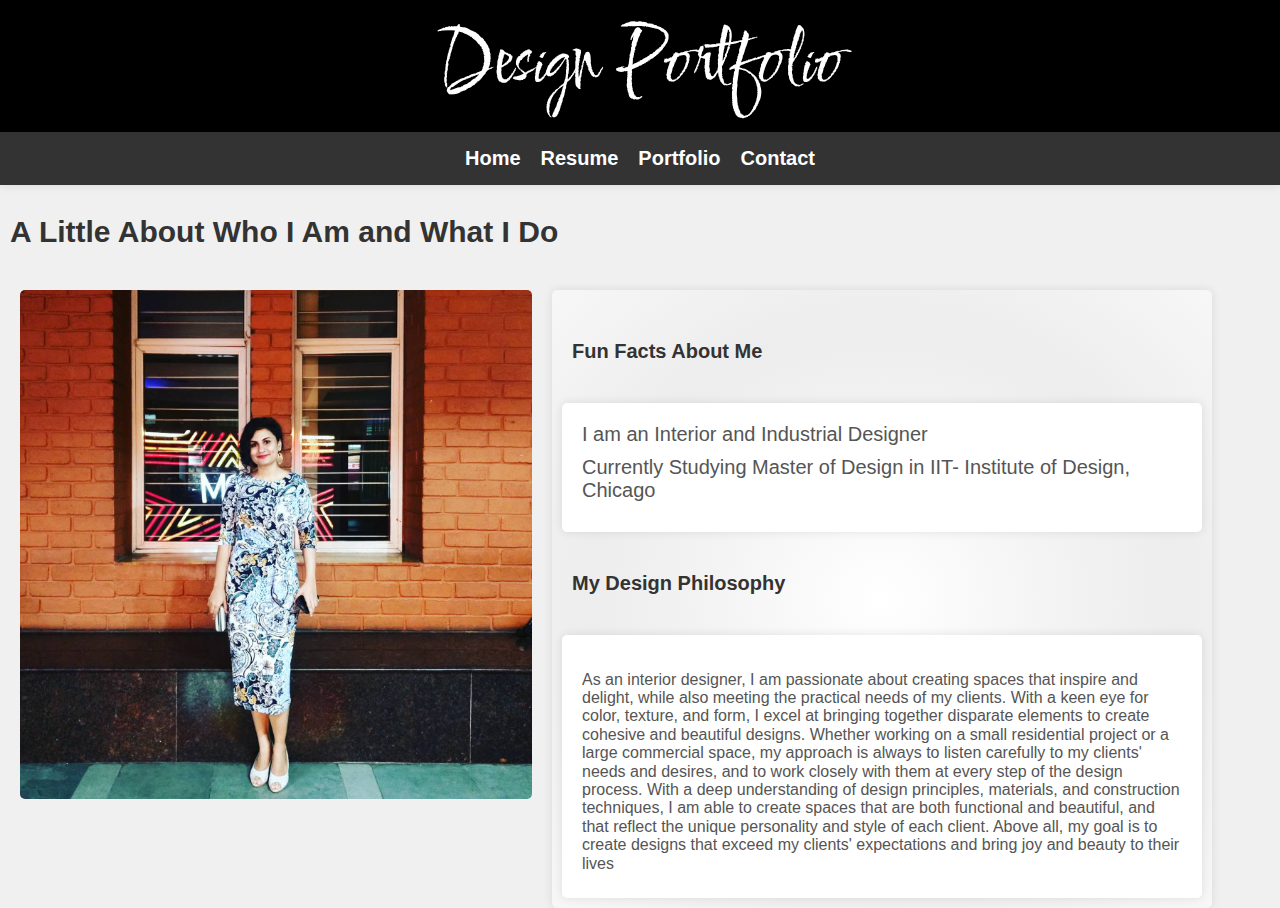
<file: index.html>
<!Doctype HTML>
<HTML lang="en">
  <head>
    <meta charset="utf-8">
    <meta name="viewport" content="width=device-width, initial-scale=1.0">
    <title>Jasmine Sarin Resume</title>
    <link rel="stylesheet" href="css/reset.css">
    <link rel="stylesheet" href="css/style.css">
    <link rel="preconnect" href="https://fonts.googleapis.com">
    <link rel="preconnect" href="https://fonts.gstatic.com" crossorigin>
    <link href="https://fonts.googleapis.com/css2?family=Comforter+Brush&display=swap" rel="stylesheet">
  </head>
  <body>
    <header>
      <div id="banner">
        <h1>Design Portfolio</h1>
      </div>
      <nav>
      <ul>
        <li><a href="index.html" title="Home">Home</a></li>
        <li><a href="resume.html" title="Resume">Resume</a></li>
        <li><a href="portfolio.html" title="Portfolio">Portfolio</a></li>
        <li><a href="contact.html" title="Contact">Contact</a></li>
      </ul>
      </nav>
    </header>
    <main>
      <h1 id="about_me">A Little About Who I Am and What I Do</h1>
      <div class="dp">
        <img src="media/photo.png" alt="my profile picture">
        <div class="overlay">
          <div class="text">Hi! My Name Is Jasmine Sarin</div>
        </div>
      </div>  
      <section class="intro">
        <h2>Fun Facts About Me</h2>
        <div class="section">
          <ul>
            <li>I am an Interior and Industrial Designer</li>
            <li>Currently Studying Master of Design in IIT- Institute of Design, Chicago</li>
          </ul>
        </div>
        <h2>My Design Philosophy</h2>
        <div class="section">
          <p>As an interior designer, I am passionate about creating spaces that inspire and delight, while also meeting the practical needs of my clients. With a keen eye for color, texture, and form, I excel at bringing together disparate elements to create cohesive and beautiful designs. Whether working on a small residential project or a large commercial space, my approach is always to listen carefully to my clients' needs and desires, and to work closely with them at every step of the design process. With a deep understanding of design principles, materials, and construction techniques, I am able to create spaces that are both functional and beautiful, and that reflect the unique personality and style of each client. Above all, my goal is to create designs that exceed my clients' expectations and bring joy and beauty to their lives</p>
        </div>
      </section>
    </main>
  </body>  
</HTML>
</file>
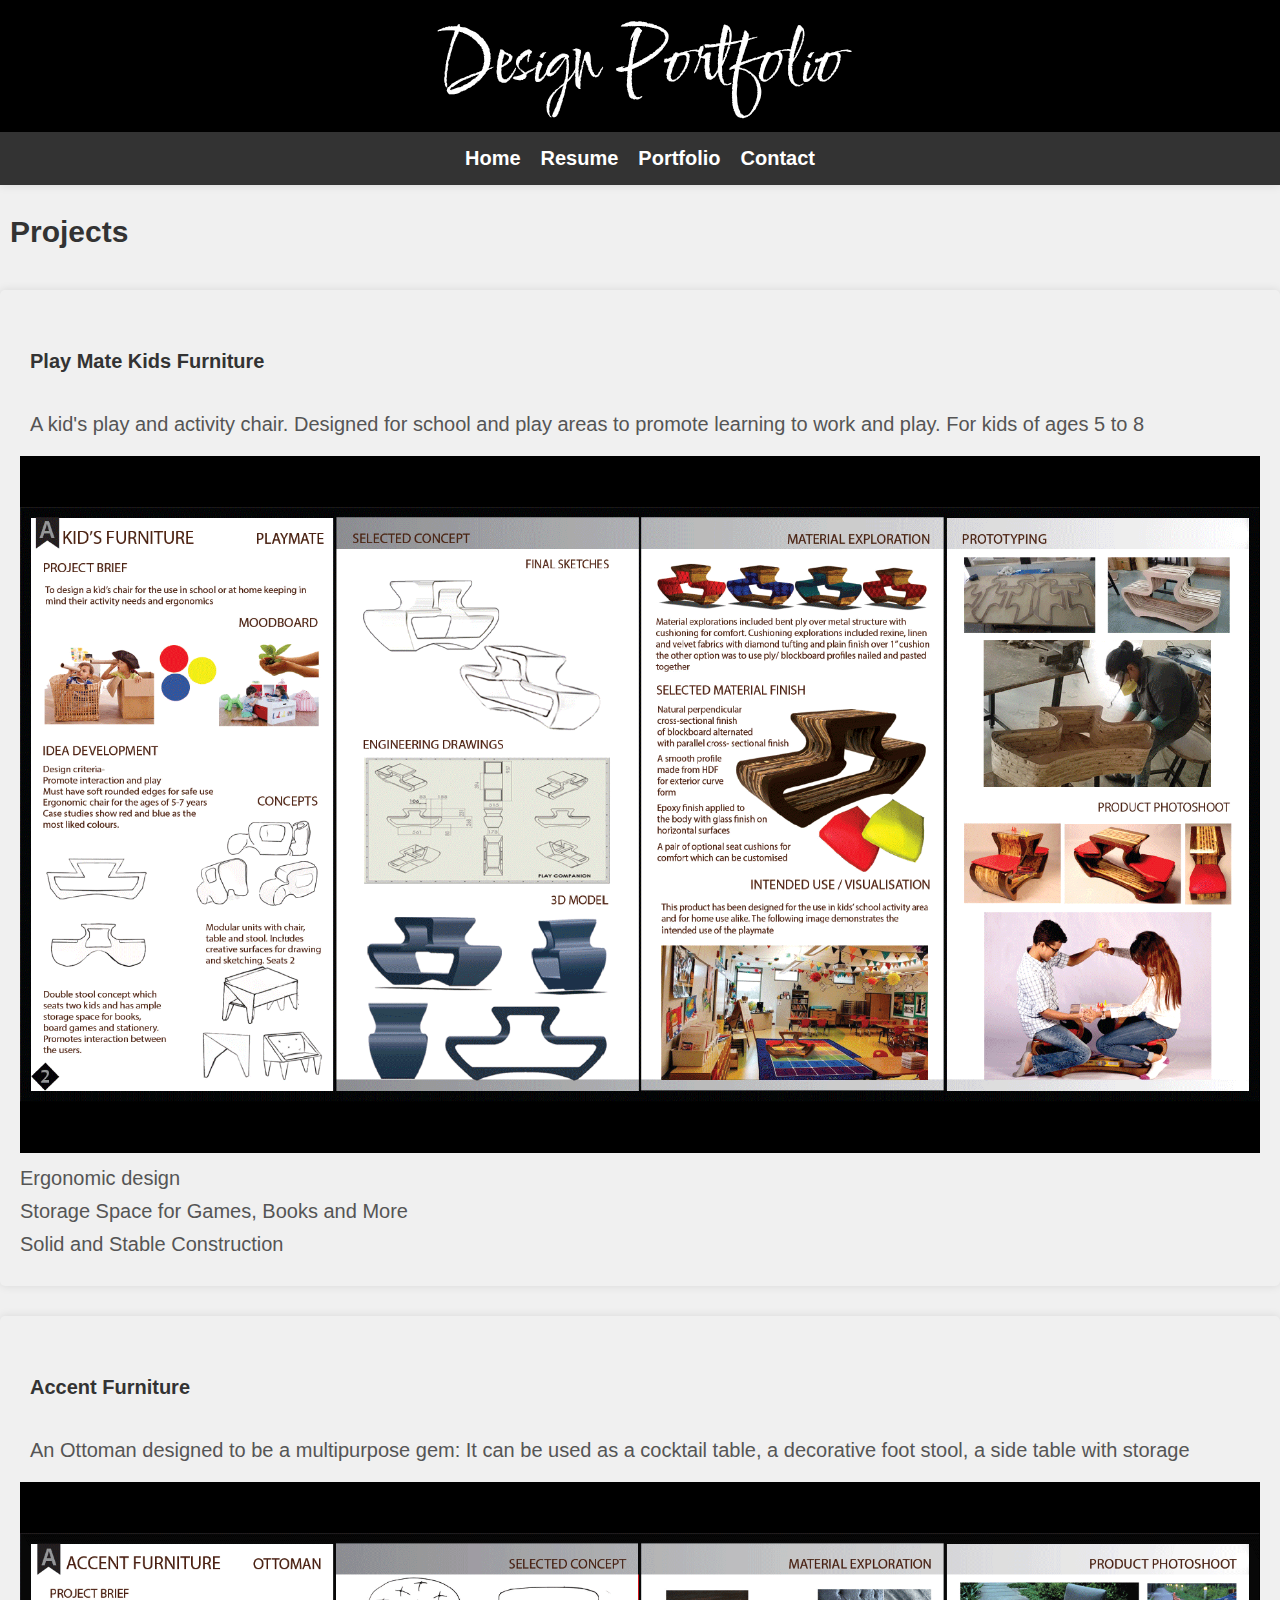
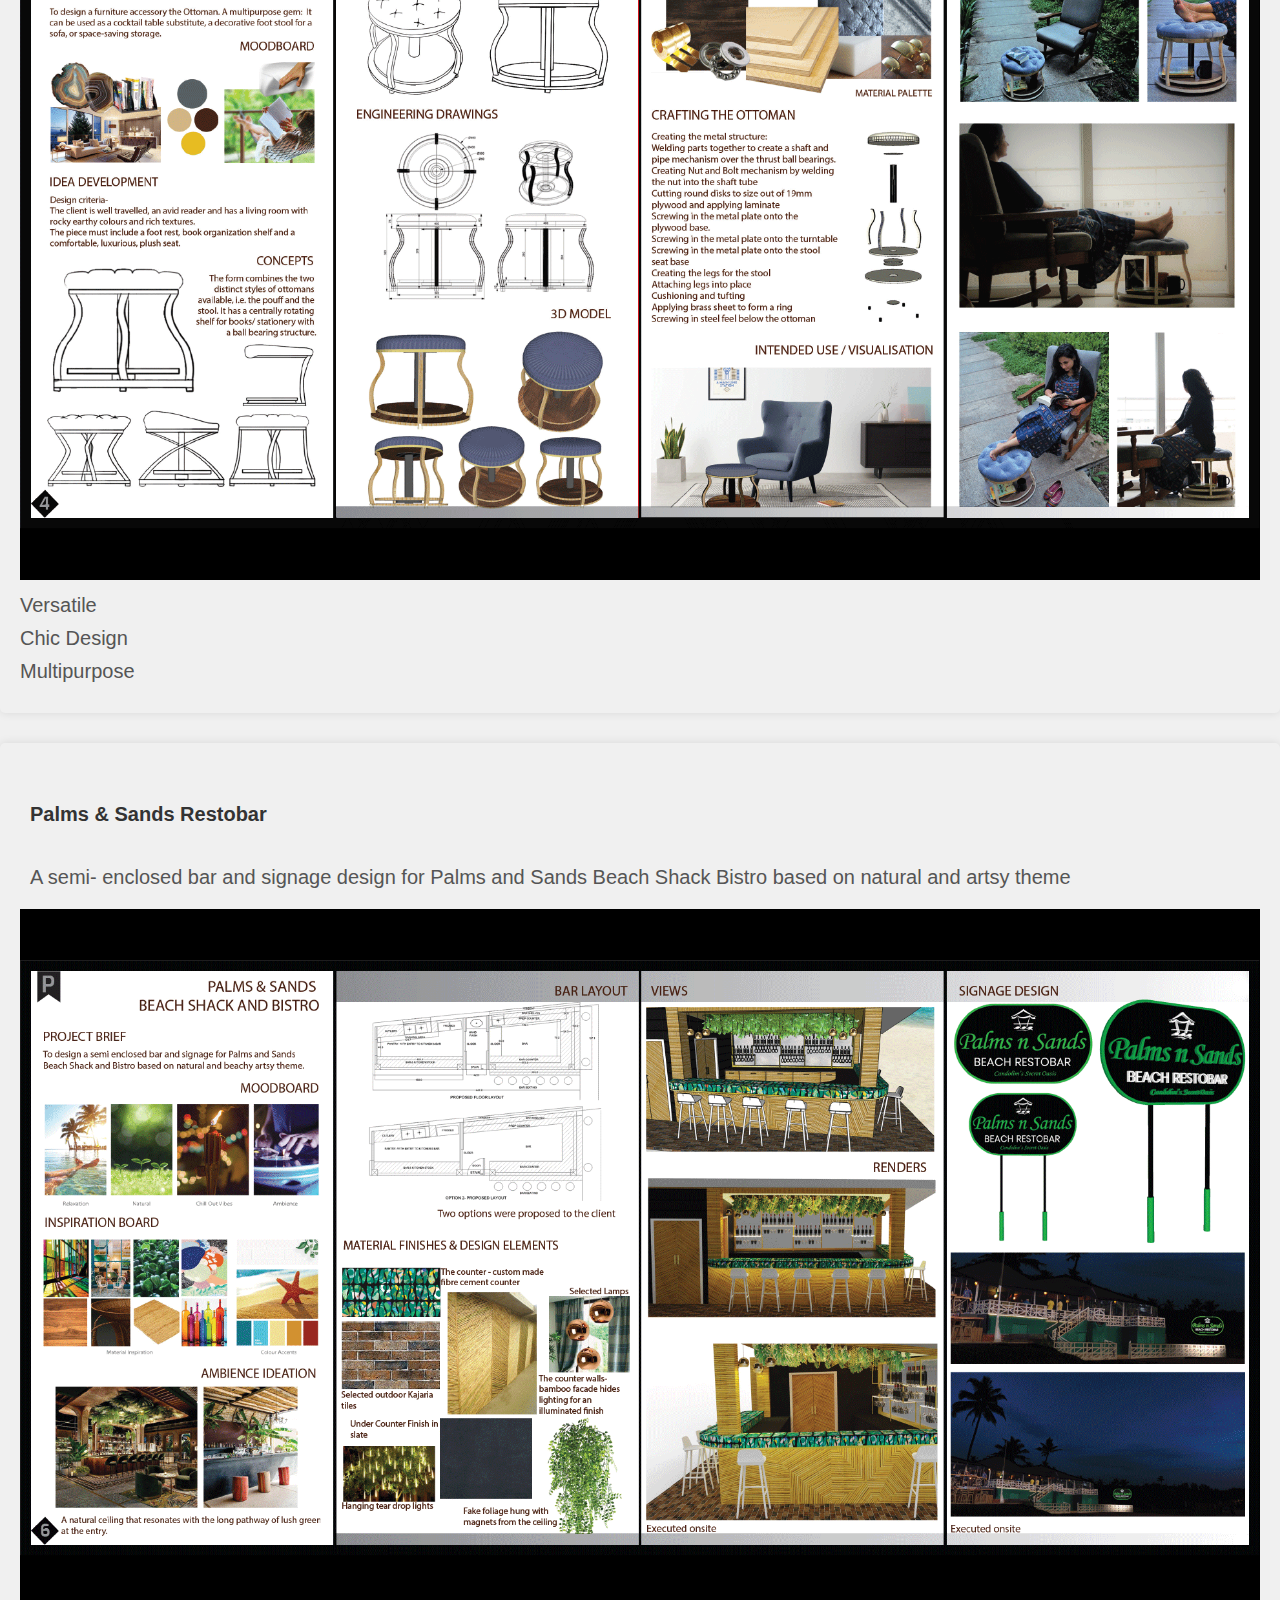
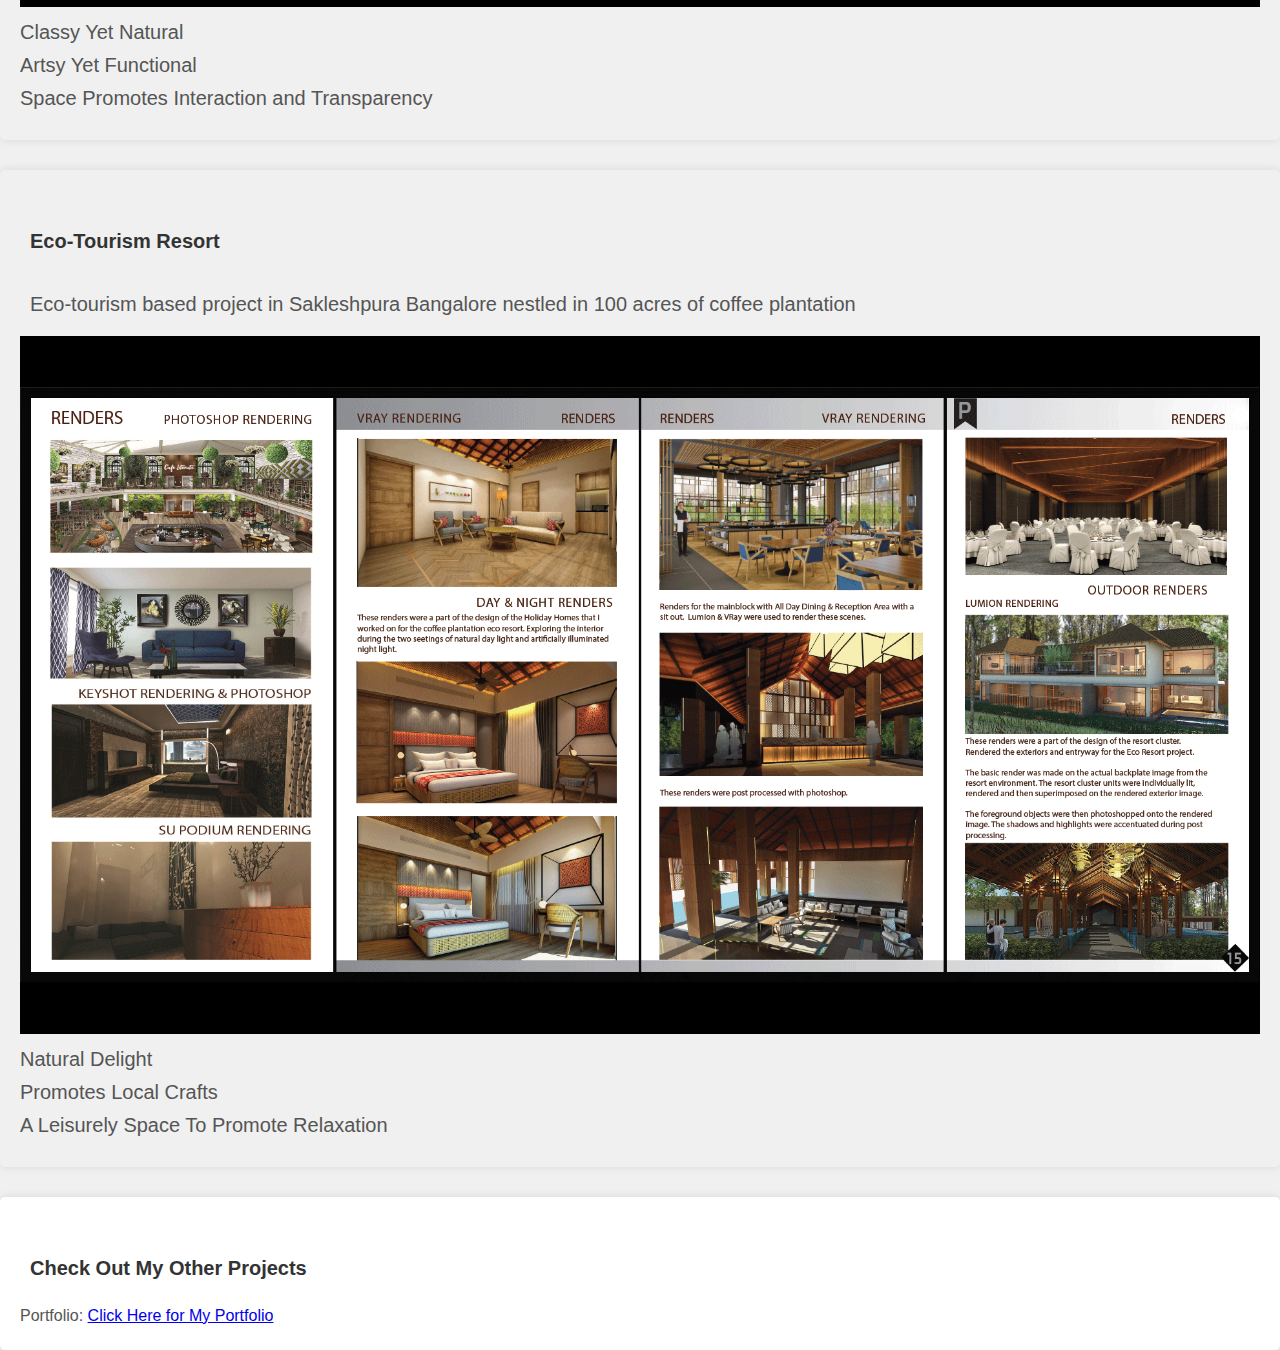
<file: portfolio.html>
<!Doctype HTML>
<HTML lang="en">
  <head>
    <meta charset="utf-8">
    <meta name="viewport" content="width=device-width, initial-scale=1.0">
    <title>Portfolio</title>
    <link rel="stylesheet" href="css/reset.css">
    <link rel="stylesheet" href="css/style.css">
    <link rel="preconnect" href="https://fonts.googleapis.com">
    <link rel="preconnect" href="https://fonts.gstatic.com" crossorigin>
    <link href="https://fonts.googleapis.com/css2?family=Comforter+Brush&display=swap" rel="stylesheet">
  </head>
  <body>
    <header>
      <div id="banner">
        <h1>Design Portfolio</h1>
      </div>
      <nav>
        <ul>
          <li><a href="index.html" title="Home">Home</a></li>
          <li><a href="resume.html" title="Resume">Resume</a></li>
          <li><a href="portfolio.html" title="Portfolio">Portfolio</a></li>
          <li><a href="contact.html" title="Contact">Contact</a></li>
        </ul>  
      </nav>
    </header>
    <main>
      <h1>Projects</h1>
      <div class="portfolio-item">
        <h2>Play Mate Kids Furniture</h2>
        <p>A kid's play and activity chair. Designed for school and play areas to promote learning to work and play. For kids of ages 5 to 8</p>
        <img src="media/kids.png" alt="Kids Play Furniture">
        <ul>
          <li>Ergonomic design</li>
          <li>Storage Space for Games, Books and More</li>
          <li>Solid and Stable Construction</li>
        </ul>
      </div>
      <div class="portfolio-item">
        <h2>Accent Furniture</h2>
        <p>An Ottoman designed to be a multipurpose gem: It can be used as a cocktail table, a decorative foot stool, a  side table with storage </p>
        <img src="media/otto.png" alt="Ottoman">
        <ul>
          <li>Versatile</li>
          <li>Chic Design</li>
          <li>Multipurpose</li>
        </ul>
      </div>
      <div class="portfolio-item">
        <h2>Palms & Sands Restobar</h2>
        <p>A semi- enclosed bar and signage design for Palms and Sands Beach Shack Bistro based on natural and artsy theme</p>
        <img src="media/bar.png" alt="Bar and Restaurant Design">
        <ul>
          <li>Classy Yet Natural</li>
          <li>Artsy Yet Functional</li>
          <li>Space Promotes Interaction and Transparency</li>
        </ul>
      </div>
      <div class="portfolio-item">
        <h2>Eco-Tourism Resort</h2>
        <p>Eco-tourism based project in Sakleshpura Bangalore nestled in 100 acres of coffee plantation</p>
        <img src="media/resort.png" alt="Eco-Tourism Resort">
        <ul>
          <li>Natural Delight</li>
          <li>Promotes Local Crafts</li>
          <li>A Leisurely Space To Promote Relaxation</li>
        </ul>
      </div>
      <div class="section">
        <h2>Check Out My Other Projects</h2>
        <p>Portfolio: <a href="https://tinyurl.com/5c3ep2ne">Click Here for My Portfolio</a></p>
      </div>
    </main>
  </body>
</HTML>
</file>
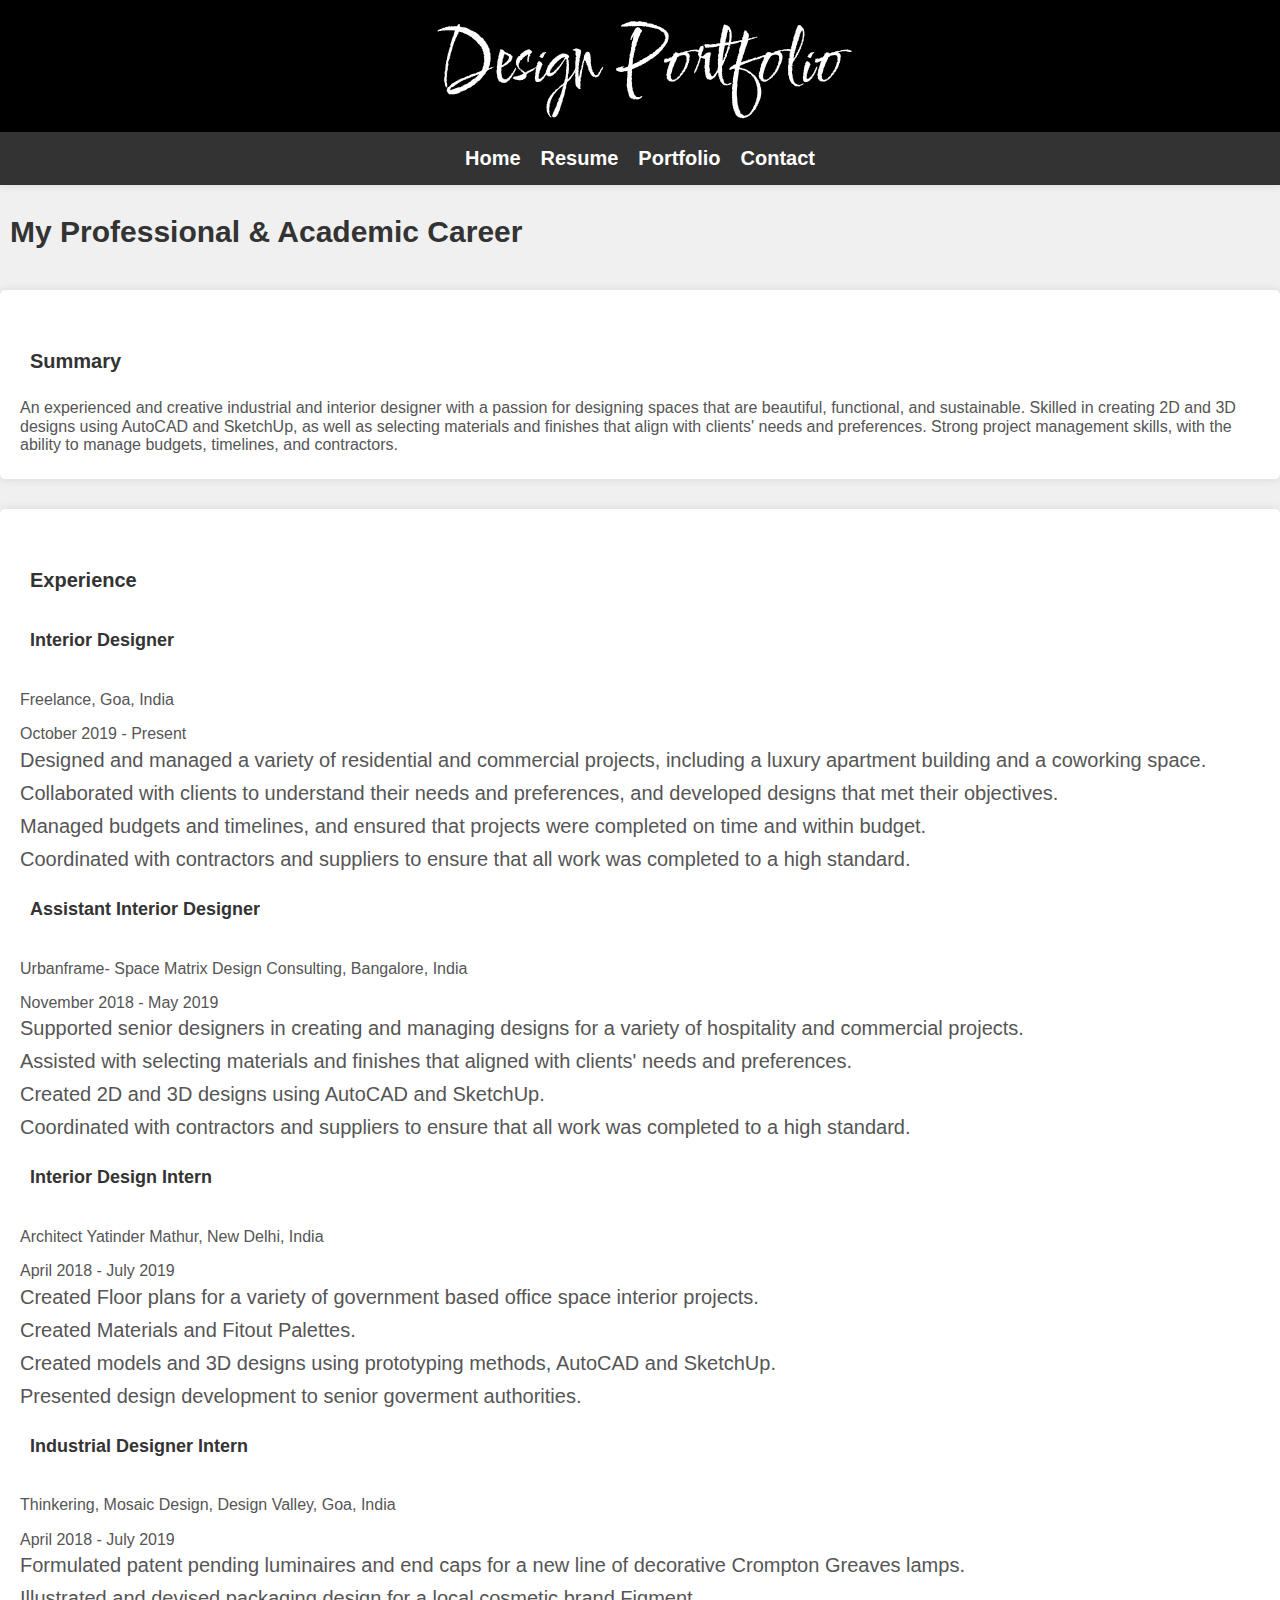
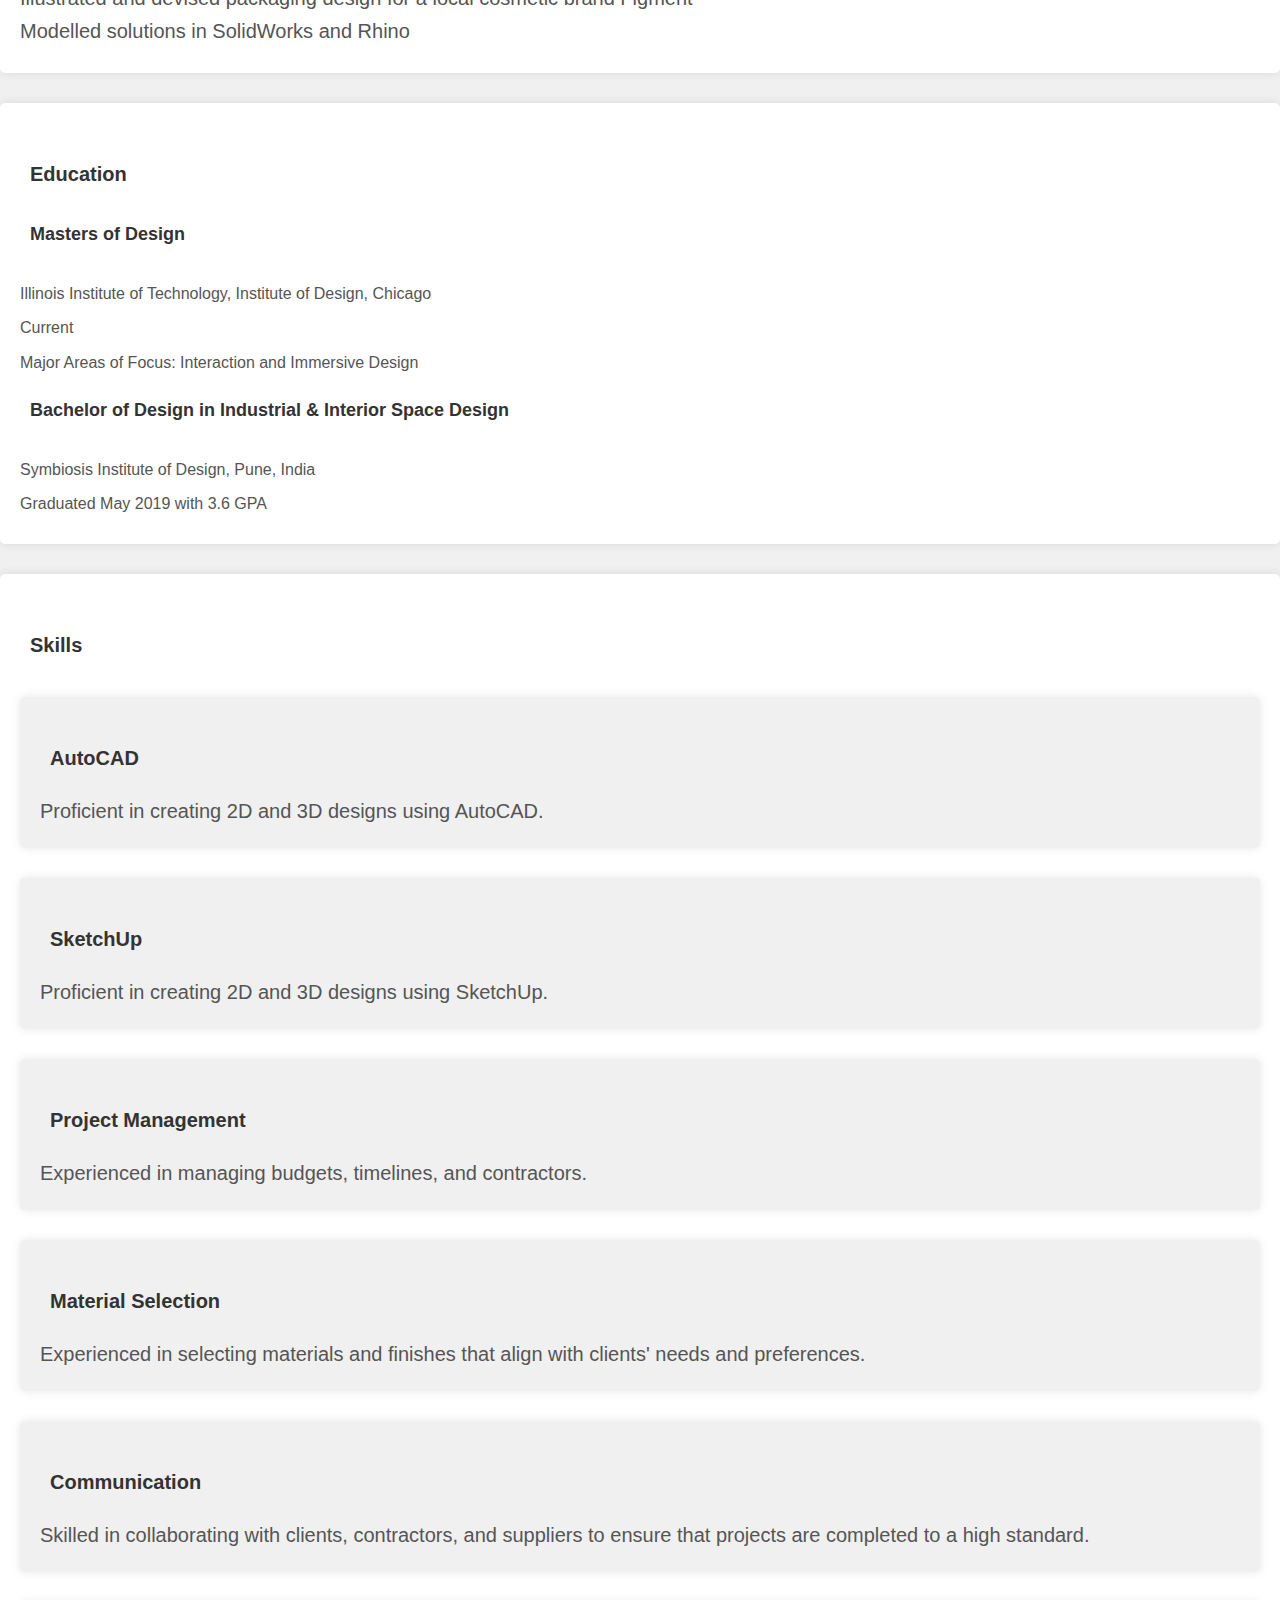
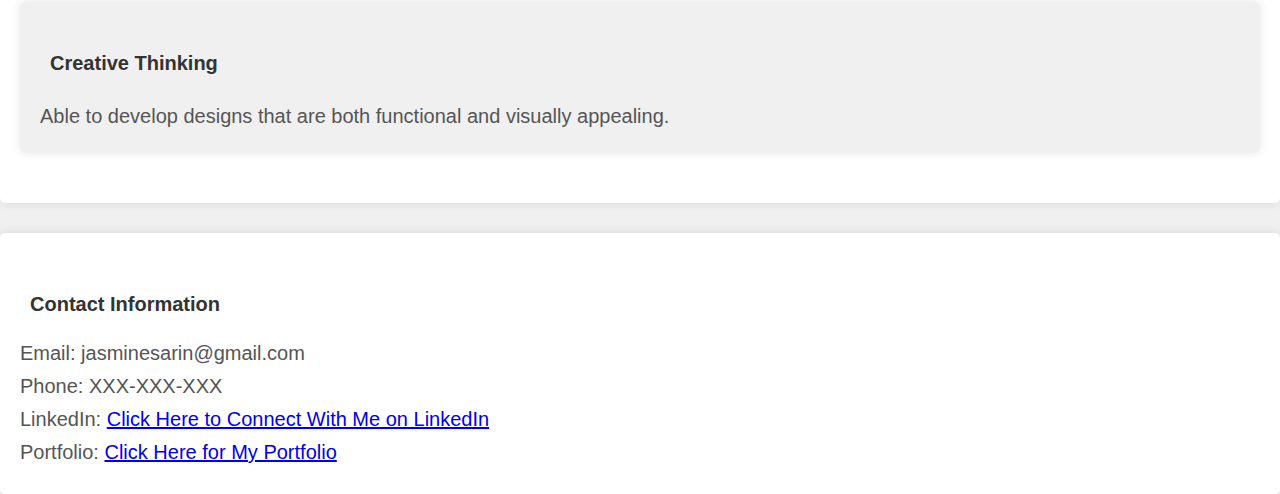
<file: resume.html>
<!Doctype HTML>
<HTML lang="en">
  <head>
    <meta charset="utf-8">
    <meta name="viewport" content="width=device-width, initial-scale=1.0">
    <title>Resume</title>
    <link rel="stylesheet" href="css/reset.css">
    <link rel="stylesheet" href="css/style.css">
    <link rel="preconnect" href="https://fonts.googleapis.com">
    <link rel="preconnect" href="https://fonts.gstatic.com" crossorigin>
    <link href="https://fonts.googleapis.com/css2?family=Comforter+Brush&display=swap" rel="stylesheet">
  </head>
  <body>
    <header>
      <div id="banner">
        <h1>Design Portfolio</h1>
      </div>
      <nav>
        <ul>
          <li><a href="index.html" title="Home">Home</a></li>
          <li><a href="resume.html" title="Resume">Resume</a></li>
          <li><a href="portfolio.html" title="Portfolio">Portfolio</a></li>
          <li><a href="contact.html" title="Contact">Contact</a></li>
        </ul>    
      </nav>
    </header>
    <main>
      <h1>My Professional & Academic Career</h1>
      <div class="section">
        <h2>Summary</h2>
        <p>An experienced and creative industrial and interior designer with a passion for designing spaces that are beautiful, functional, and sustainable. Skilled in creating 2D and 3D designs using AutoCAD and SketchUp, as well as selecting materials and finishes that align with clients' needs and preferences. Strong project management skills, with the ability to manage budgets, timelines, and contractors.</p>
      </div>
      <div class="section">
        <h2>Experience</h2>
        <ul>
          <li>
            <h3>Interior Designer</h3>
            <p>Freelance, Goa, India</p>
            <p>October 2019 - Present</p>
            <ul>
              <li>Designed and managed a variety of residential and commercial projects, including a luxury apartment building and a coworking space.</li>
              <li>Collaborated with clients to understand their needs and preferences, and developed designs that met their objectives.</li>
              <li>Managed budgets and timelines, and ensured that projects were completed on time and within budget.</li>
              <li>Coordinated with contractors and suppliers to ensure that all work was completed to a high standard.</li>
            </ul>
          </li>
          <li>
            <h3>Assistant Interior Designer</h3>
            <p>Urbanframe- Space Matrix Design Consulting, Bangalore, India</p>
            <p>November 2018 - May 2019</p>
            <ul>
              <li>Supported senior designers in creating and managing designs for a variety of hospitality and commercial projects.</li>
              <li>Assisted with selecting materials and finishes that aligned with clients' needs and preferences.</li>
              <li>Created 2D and 3D designs using AutoCAD and SketchUp.</li>
              <li>Coordinated with contractors and suppliers to ensure that all work was completed to a high standard.</li>
            </ul>
          </li>
          <li>
            <h3>Interior Design Intern</h3>
            <p>Architect Yatinder Mathur, New Delhi, India</p>
            <p>April 2018 - July 2019</p>
            <ul>
              <li>Created Floor plans for a variety of government based office space interior projects.</li>
              <li>Created Materials and Fitout Palettes.</li>
              <li>Created models and 3D designs using prototyping methods, AutoCAD and SketchUp.</li>
              <li>Presented design development to senior goverment authorities.</li>
            </ul>
          </li>
          <li>
            <h3>Industrial Designer Intern</h3>
            <p>Thinkering, Mosaic Design, Design Valley, Goa, India</p>
            <p>April 2018 - July 2019</p>
            <ul>
              <li>Formulated patent pending luminaires and end caps for a new line of decorative Crompton Greaves lamps.</li>
              <li>Illustrated and devised packaging design for a local cosmetic brand Figment</li>
              <li>Modelled solutions in SolidWorks and Rhino</li>
            </ul>
          </li>
        </ul>
      </div>
      <div class="section">
        <h2>Education</h2>
        <ul>
          <li>
            <h3>Masters of Design</h3>
            <p>Illinois Institute of Technology, Institute of Design, Chicago</p>
            <p>Current</p>
            <p>Major Areas of Focus: Interaction and Immersive Design</p>
          </li>
          <li>
            <h3>Bachelor of Design in Industrial & Interior Space Design</h3>
            <p>Symbiosis Institute of Design, Pune, India</p>
            <p>Graduated May 2019 with 3.6 GPA</p>
          </li>
        </ul>
      </div>
      <div class="section">
        <h2>Skills</h2>
        <div class="skills">
          <div class="skill">
            <h3>AutoCAD</h3>
            <p>Proficient in creating 2D and 3D designs using AutoCAD.</p>
          </div>
          <div class="skill">
            <h3>SketchUp</h3>
            <p>Proficient in creating 2D and 3D designs using SketchUp.</p>
          </div>
          <div class="skill">
            <h3>Project Management</h3>
            <p>Experienced in managing budgets, timelines, and contractors.</p>
          </div>
          <div class="skill">
            <h3>Material Selection</h3>
            <p>Experienced in selecting materials and finishes that align with clients' needs and preferences.</p>
          </div>
          <div class="skill">
            <h3>Communication</h3>
            <p>Skilled in collaborating with clients, contractors, and suppliers to ensure that projects are completed to a high standard.</p>
          </div>
          <div class="skill">
            <h3>Creative Thinking</h3>
            <p>Able to develop designs that are both functional and visually appealing.</p>
          </div>
        </div>
      </div>
      <div class="section">
        <h2>Contact Information</h2>
        <ul>
          <li>Email: jasminesarin@gmail.com</li>
          <li>Phone: XXX-XXX-XXX</li>
          <li>LinkedIn: <a href="https://www.linkedin.com/in/sarinjasmine">Click Here to Connect With Me on LinkedIn</a></li>
          <li>Portfolio: <a href="https://tinyurl.com/5c3ep2ne">Click Here for My Portfolio</a></li>
        </ul>
      </div>
    </main>
  </body>
</HTML>
</file>
<file: css/style.css>
/* Styling the header*/
header{
	display: inline-block;
	top: 0;
	left: 0;
	right: 0;
	width:100%;
	margin:0;
	position: static;    
	z-index: 10;
} 
#banner{
	background-color: #000000;
	margin:0;
	padding: 0;
}
header h1{
	text-align: center;
	padding: 0;
	font-family: 'Comforter Brush', cursive;
	font-size:80px;
	font-weight:400;
	color: #FFFFFF;
	padding:20px;
	margin:0;
}
nav{
	background-color: #333333;
	color: #ffffff;
	padding: 0;
	position:relative;
	box-shadow: 0px 0px 10px rgba(0, 0, 0, 0.1);
}
nav ul {
	list-style-type: none;
	margin: 0;
	padding: 10px;
	display: flex;
	justify-content: center;
}
nav li {
	margin: 0;
	padding: 5px;
}
nav a {
	color: #ffffff;
	text-decoration: none;
	font-size: 20px;
	font-weight: bold;
	transition: all 0.3s;
	padding:0 5px;
}
nav a:hover {
	color: #999999;
	box-shadow: 0px 0px 10px rgba(0, 0, 0, 0.1);
}

/* Styling the Body*/
body {
	font-family: Avenir, sans-serif;
	padding: 0;
	background-color: #f0f0f0;
}
main{
	position: relative;
}
h1 {
	font-size: 30px;
	color: #333;
	margin-bottom: 30px;
	padding: 10px;
	font-size: 30px;
}
h2 {
	font-size: 24px;
	margin-top: 30px;
	padding: 10px;
	color: #333;
}
h3{
	font-size: 18px;
	margin-bottom: 30px;
	padding: 10px;
	color: #333;
}
p {
	font-size: 20px;
	margin-bottom: 20px;
	color: #555;
	padding: 10px;
}
li {
	font-size: 20px;
	margin-bottom: 10px;
	color: #555;
}
ul {
	list-style: none;
	padding: 0;
	margin: 0;
}
.dp{
	position: relative;
	width: 80%;
	float: left;
	margin-left:20px;
	padding: 20px;
}
.dp img{
	display:block;
	width: 100%;
	height: auto;
	border-radius: 5px;
} 
.overlay {
	position: absolute;
	bottom: 100%;
	left: 0;
	right: 0;
	background-color: #333333;
	overflow: hidden;
	width: 100%;
	height: 0;
	border-radius: 5px;
	transition: .5s ease;
}
.dp:hover .overlay {
	bottom: 0;
	height: 100%;
}
.text {
	white-space: nowrap; 
	color: white;
	font-size: 20px;
	position: absolute;
	overflow: hidden;
	top: 50%;
	left: 50%;
	transform: translate(-50%, -50%);
	-ms-transform: translate(-50%, -50%);
}
section{
    /* Permalink - use to edit and share this gradient: https://colorzilla.com/gradient-editor/#ffffff+0,f3f3f3+38,ededed+63,f7f7f7+100;White+Gloss+%232 */
    background: rgb(255,255,255); /* Old browsers */
    background: -moz-radial-gradient(center, ellipse cover, rgba(255,255,255,1) 0%, rgba(243,243,243,1) 38%, rgba(237,237,237,1) 63%, rgba(247,247,247,1) 100%); /* FF3.6-15 */
    background: -webkit-radial-gradient(center, ellipse cover, rgba(255,255,255,1) 0%,rgba(243,243,243,1) 38%,rgba(237,237,237,1) 63%,rgba(247,247,247,1) 100%); /* Chrome10-25,Safari5.1-6 */
    background: radial-gradient(ellipse at center, rgba(255,255,255,1) 0%,rgba(243,243,243,1) 38%,rgba(237,237,237,1) 63%,rgba(247,247,247,1) 100%); /* W3C, IE10+, FF16+, Chrome26+, Opera12+, Safari7+ */
    filter: progid:DXImageTransform.Microsoft.gradient( startColorstr='#ffffff', endColorstr='#f7f7f7',GradientType=1 ); /* IE6-9 fallback on horizontal gradient */
    display: block;
    position:relative;
    float: left;
    width: 80%;
    background-color:#fff;
    margin-left:20px;
    padding: 20px;
    border-radius: 5px;
    box-shadow: 0 0 10px rgba(0, 0, 0, 0.1);
}
.section {
	margin-top: 30px;
	background-color: #fff;
	padding: 20px;
	border-radius: 5px;
	box-shadow: 0 0 10px rgba(0, 0, 0, 0.1);
}
.section p{
	padding:0;
	margin-bottom: 5px;  
}
.skills {
	display: flex;
	flex-wrap: wrap;
	justify-content: space-between;
	align-items: stretch;
	margin-top: 30px;
}
.skill {
	flex-basis: calc(100% - 40px);
	margin-bottom: 30px;
	background-color: #f0f0f0;
	padding: 20px;
	border-radius: 5px;
	box-shadow: 0 0 10px rgba(0, 0, 0, 0.1);
	transition: all 0.3s ease;
}
.skill:hover {
	box-shadow: 0 0 20px rgba(0, 0, 0, 0.2);
	transform: translateY(-5px);
}
.skill h3 {
	font-size: 20px;
	margin-bottom: 10px;
	padding: 10px;
}
.skill p {
	font-size: 20px;
	margin-bottom: 5px;
}
.projects {
	display: flex;
	flex-wrap: wrap;
	justify-content: space-between;
	align-items: stretch;
	margin-top: 30px;
}
.portfolio-item {
	flex-basis: calc(33.33% - 20px);
	margin-bottom: 30px;
	background-color: #f0f0f0;
	padding: 20px;
	border-radius: 5px;
	box-shadow: 0 0 10px rgba(0, 0, 0, 0.1);
	transition: all 0.3s ease;
}
.portfolio-item:hover {
	box-shadow: 0 0 20px rgba(0, 0, 0, 0.2);
	transform: translateY(-5px);
}
.portfolio-item img {
	max-width: 100%;
	height: auto;
	margin-bottom: 10px;
}
.portfolio-item h3 {
	font-size: 22px;
	margin-bottom: 10px;
	padding: 10px;
}
.portfolio-item p {
	font-size: 20px;
	margin-bottom: 10px;
	padding: 10px;
}
#map {
	height: 800px;
	width: 100%;
	overflow:hidden;
	padding-bottom:56.25%;
	position:relative;
	height:0;
	margin-bottom: 30px;
}

/*social media icons*/
.social-media {
 align-items: center;
}
.social-media h2{
 font-size: 20px;
}
.social-button {
	display: flex;
	flex-direction: column;
	justify-content: center;
	align-items: center;
	width: 40px;
	height: 40px;
	margin: 0 10px;
	border-radius: 50%;
	font-size: 10px;
	text-align: center;
	color: #fff;
	background-color: #333;
	text-decoration: none;
	padding: 5px;
}
.social-button:hover {
	background-color: #666;
}
.facebook {
	background-color: #3b5998;
}
.instagram {
	background-color: #e1306c;
}
.linkedin {
	background-color: #0077b5;
}



/* Mobile styles (up to 480px) */

/* Media Query for Mobile Devices */
@media (max-width: 480px) {
    /* Styling the header*/

  nav a {
    font-size: 20px;
	}  

	/* Styling the Body*/
  h1 {
    font-size: 30px;
  }
 	h2 {
    font-size: 24px;
	}
	h3{
		font-size: 18px;
	}
 	p {
    font-size: 20px;	
	}
  ul {
    list-style: none;
    padding: 0;
    margin: 0;
  }
  .dp{
    width: 80%;
  }
  
  .skill {
    flex-basis: calc(100% - 40px);
  }
 	.social-button {
		width: 40px;
		height: 40px;	
		font-size: 10px;
	}
}



/* Media Query for low resolution  Tablets, Ipads */
@media (min-width: 481px) and (max-width: 768px) {
     /* Styling the header*/
 
  nav a {
    font-size: 20px;
  }

  /* Styling the Body*/


  h1 {
    font-size: 30px;
  }
  h2 {
    font-size: 24px;
  }
  h3{
    font-size: 20px;
  }
  p {
    margin-bottom: 10px;
  }
  .dp{
    width: 30%;
    padding: 0px;
    }
  .text {
    font-size: 16px;
  }
  section{
    width: 60%;
    padding: 10px;
  }

  .skill {
    flex-basis: calc(50% - 60px);
  }
  /*social media icons*/
  .social-button {
    width: 50px;
    height: 50px;
    margin: 0 15px;
    font-size: 12px;
  }
}


/* Media Query for Tablets Ipads portrait mode */
@media (min-width: 769px) and (max-width: 1024px){


/*Styling the head*/
  nav a {
    font-size: 20px;
  }

  /* Styling the Body*/

  h1 {
    font-size: 30px;
  }
  h2 {
    font-size: 20px;
  }
	h3{
		font-size: 18px;
	}
  p {
    font-size: 16px;
  }
  li {
    font-size: 20px;
  }
  .dp{
    width: 40%;
    }
  .text {
    font-size: 20px;
  }
  section{
    width: 50%;
    margin-left:20px;
    padding: 10px;
  }

  .skill {
    flex-basis: calc(50% - 60px);
  }

  /*social media icons*/

  .social-button {
    width: 120px;
    height: 120px;
    margin: 0 15px;
    font-size: 16px;
  }
}

/* Media Query for Laptops and Desktops */
@media (min-width: 1025px) and (max-width: 1920px){
/*Styling the head*/
	
  nav a {
    font-size: 20px;
  }
    /* Styling the Body*/

  h1 {
    font-size: 30px;
  }
  h2 {
    font-size: 20px;
  }
	h3{
		font-size: 18px;
	}
  p {
    font-size: 16px;
  }
  li {
    font-size: 20px;
  }
  .dp{
    width: 40%;
    padding: 0px;
    }
  .text {
    font-size: 20px;
  }
  section{
    width: 50%;
    margin-left:20px;
    padding: 10px;
  }

  /*social media icons*/
  .social-button {
    width: 120px;
    height: 120px;
    font-size: 16px;
  }
}

/* Media Query for Large screens */
@media (min-width: 1921px){
  header h1{
    font-size:120px;
  }
  nav{
    box-shadow: 0px 0px 15px rgba(0, 0, 0, 0.1);
  }
  nav li {
    padding: 10px;
  }
  nav a {
    font-size: 30px;
    padding:0 15px;
  }

  /* Styling the Body*/
  h1 {
    font-size: 50px;
  }
  h2 {
    font-size: 40px;
  }
	h3{
		font-size: 30px;
	}
  p {
    font-size: 24px;
  }
  li {
    font-size: 24px;
  }
 .dp{
    width: 30%;
  }
  .text {
    font-size: 30px;
  }
  section{
    width: 60%;
    margin-left:30px;
    padding: 10px;
  }
  .skill h3 {
    font-size: 30px;
  }
  .skill p {
    font-size: 24px;
  }
  .portfolio-item img {
    max-width: 130%;
  }
  .portfolio-item h3 {
    font-size: 36px;
  }
  .portfolio-item p {
    font-size: 30px;
  }
  /*social media icons*/
  .social-media {
   align-items: center;
  }
  .social-media h2{
   font-size: 40px;
  }
  .social-button {
    width: 180px;
    height: 180px;
    border-radius: 50%;
    font-size: 20px;
  }
}
</file>
